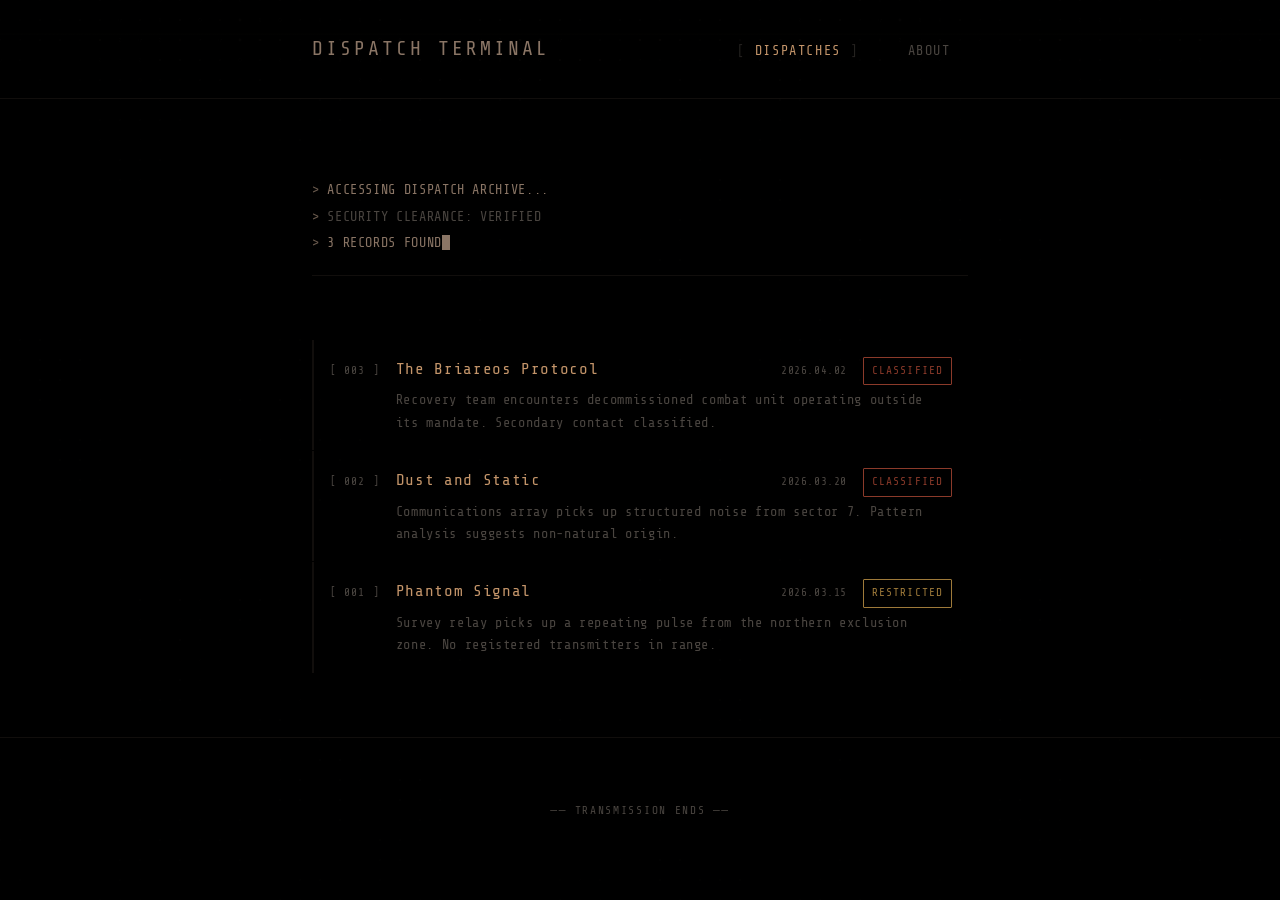
<file: index.html>
<!DOCTYPE html>
<html lang="en">
<head>
  <meta charset="UTF-8">
  <meta name="viewport" content="width=device-width, initial-scale=1.0">
  <title>DISPATCH TERMINAL</title>
  <meta name="description" content="Field dispatches from the outer reaches. Classified transmissions, survey reports, and signal intercepts.">

  <!-- Styles -->
  <link rel="stylesheet" href="/assets/css/reset.css">
  <link rel="stylesheet" href="/assets/css/tokens.css">
  <link rel="stylesheet" href="/assets/css/typography.css">
  <link rel="stylesheet" href="/assets/css/layout.css">
  <link rel="stylesheet" href="/assets/css/halftone.css">
  <link rel="stylesheet" href="/assets/css/components.css">
  <link rel="stylesheet" href="/assets/css/animations.css">

  <!-- Favicon -->
  <link rel="icon" href="data:image/svg+xml,<svg xmlns='http://www.w3.org/2000/svg' viewBox='0 0 100 100'><circle cx='50' cy='50' r='40' fill='%236b5b4e'/></svg>">

  <!-- JS -->
  <script type="module" src="/assets/js/main.js"></script>
</head>
<body>

  <!-- Background layers -->
  <div class="halftone-bg" id="halftone-bg"></div>
  <div class="scanlines"></div>
  <div class="vignette"></div>

  <!-- Header -->
  <header class="site-header">
    <div class="container">
      <div class="site-logo"><a href="/">DISPATCH TERMINAL</a></div>
      <nav class="site-nav">
        <a href="/" class="active">Dispatches</a>
        <a href="/about.html">About</a>
      </nav>
    </div>
  </header>

  <!-- Main -->
  <main class="site-main">
    <div class="container">

      <!-- Terminal intro block -->
      <div class="terminal-block fade-in fade-in-1">
        <p class="line line--highlight">ACCESSING DISPATCH ARCHIVE...</p>
        <p class="line">SECURITY CLEARANCE: VERIFIED</p>
        <p class="line">3 RECORDS FOUND<span class="cursor"></span></p>
      </div>

      <!-- Dispatch listing -->
      <ul class="dispatch-list" data-dispatch-list>

        <li class="dispatch-card" onclick="window.location='/dispatches/003-briareos-protocol/'">
          <span class="dispatch-card__id">[ 003 ]</span>
          <span class="dispatch-card__title">The Briareos Protocol</span>
          <span class="dispatch-card__date">2026.04.02</span>
          <span class="dispatch-card__badge badge--classified">CLASSIFIED</span>
          <span class="dispatch-card__summary">Recovery team encounters decommissioned combat unit operating outside its mandate. Secondary contact classified.</span>
        </li>

        <li class="dispatch-card" onclick="window.location='/dispatches/002-dust-and-static/'">
          <span class="dispatch-card__id">[ 002 ]</span>
          <span class="dispatch-card__title">Dust and Static</span>
          <span class="dispatch-card__date">2026.03.20</span>
          <span class="dispatch-card__badge badge--classified">CLASSIFIED</span>
          <span class="dispatch-card__summary">Communications array picks up structured noise from sector 7. Pattern analysis suggests non-natural origin.</span>
        </li>

        <li class="dispatch-card" onclick="window.location='/dispatches/001-phantom-signal/'">
          <span class="dispatch-card__id">[ 001 ]</span>
          <span class="dispatch-card__title">Phantom Signal</span>
          <span class="dispatch-card__date">2026.03.15</span>
          <span class="dispatch-card__badge badge--restricted">RESTRICTED</span>
          <span class="dispatch-card__summary">Survey relay picks up a repeating pulse from the northern exclusion zone. No registered transmitters in range.</span>
        </li>

      </ul>

    </div>
  </main>

  <!-- Footer -->
  <footer class="site-footer">
    <div class="container">
      <p>── Transmission Ends ──</p>
    </div>
  </footer>

</body>
</html>
</file>
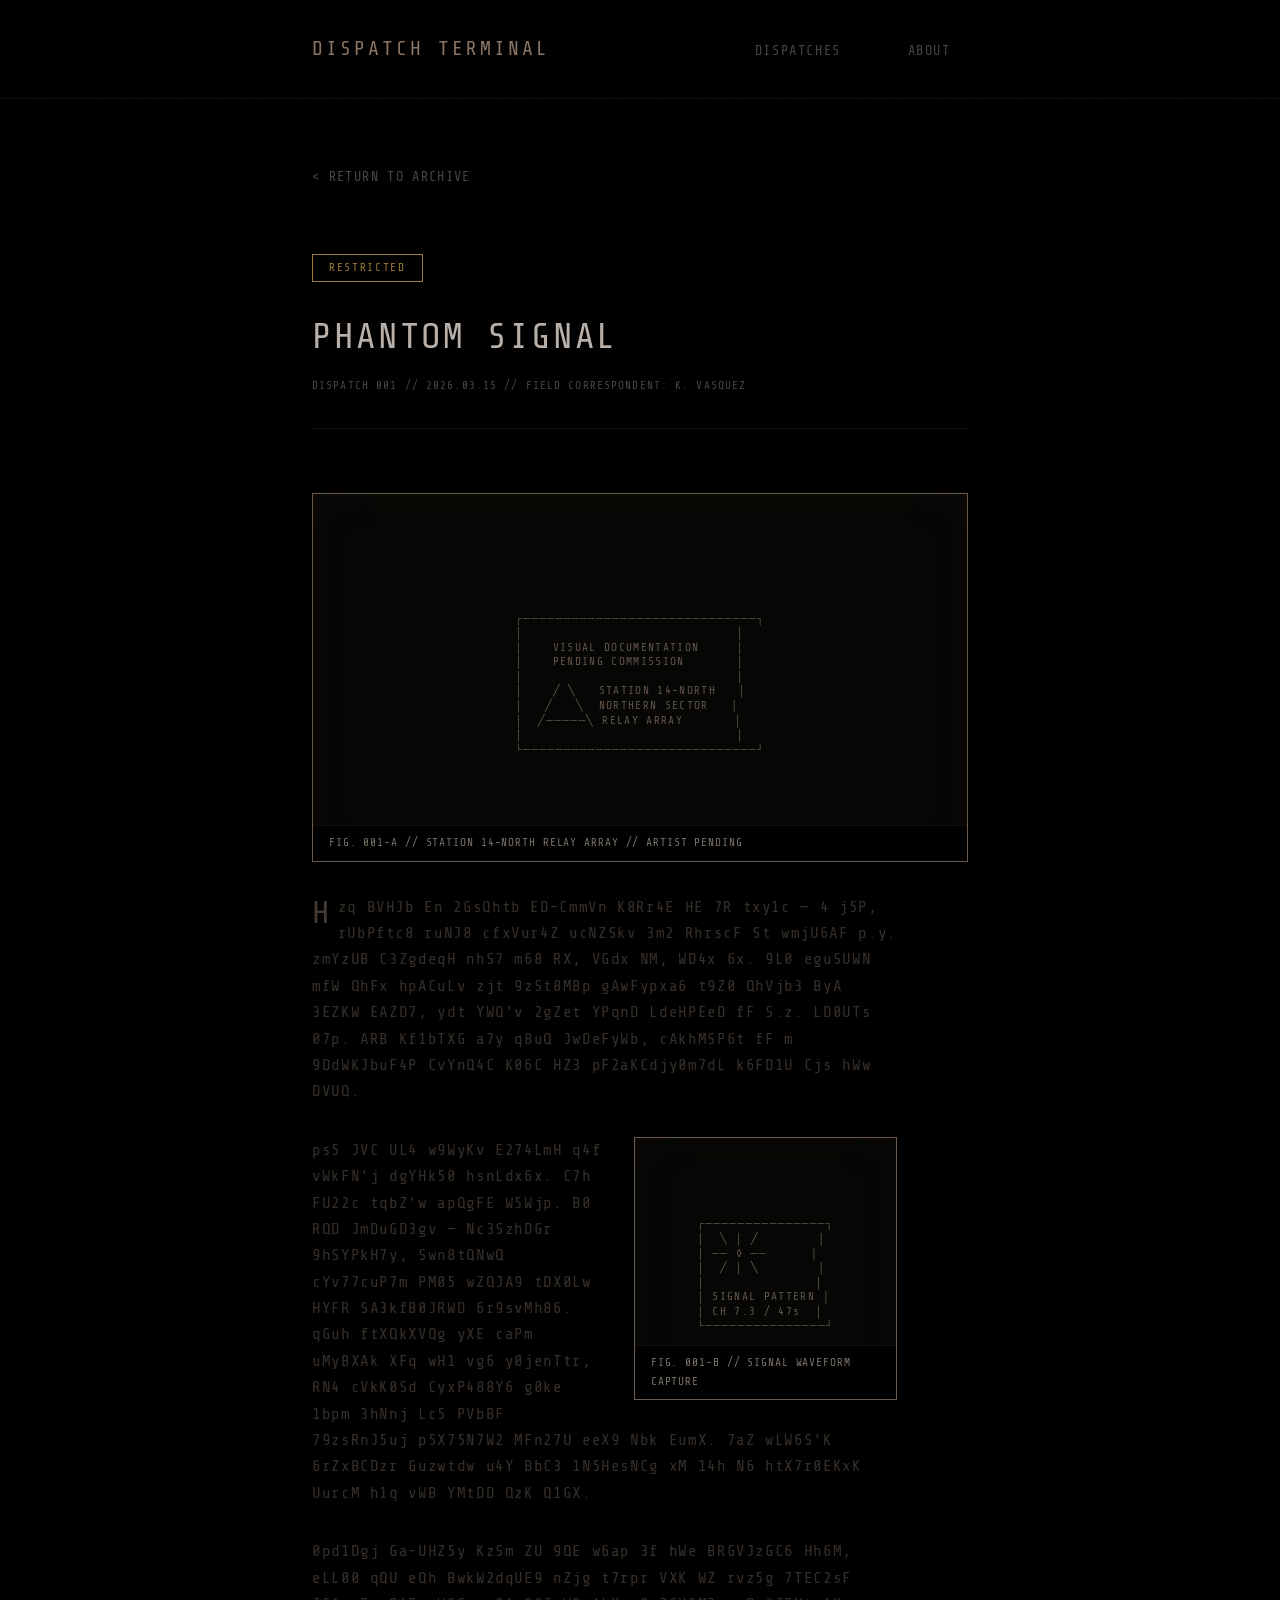
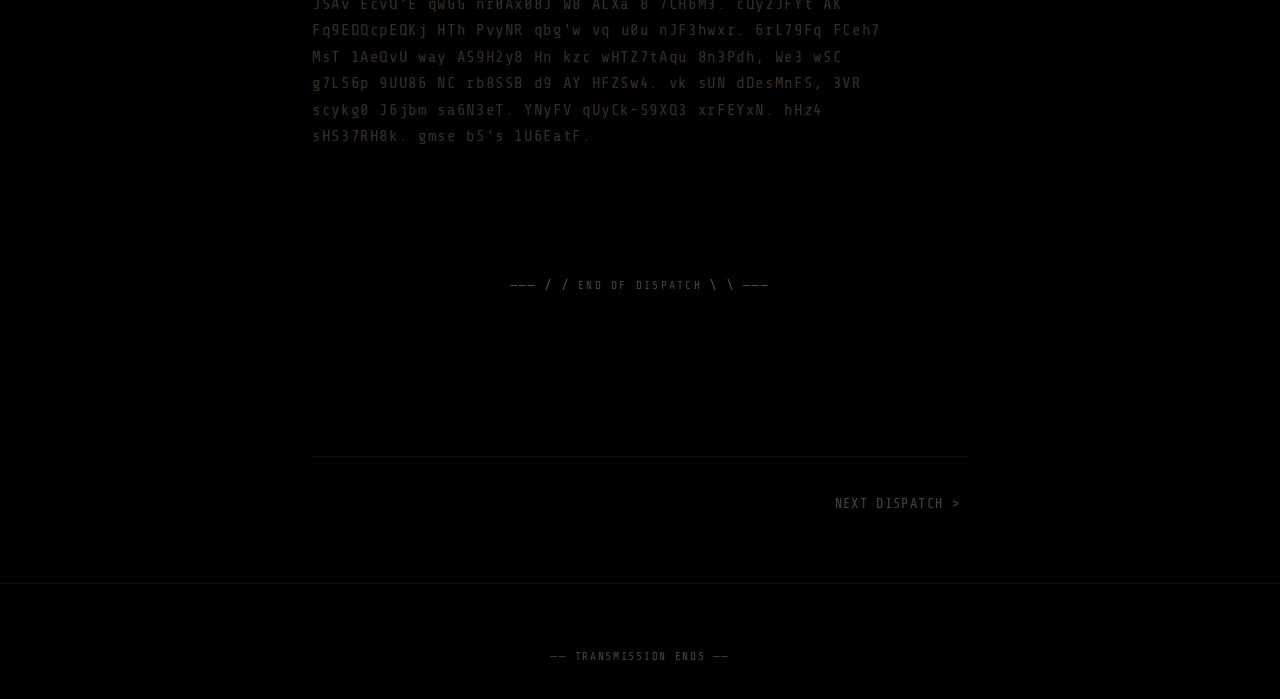
<file: dispatches/001-phantom-signal/index.html>
<!DOCTYPE html>
<html lang="en">
<head>
  <meta charset="UTF-8">
  <meta name="viewport" content="width=device-width, initial-scale=1.0">
  <title>Phantom Signal — DISPATCH TERMINAL</title>
  <meta name="description" content="Survey relay picks up a repeating pulse from the northern exclusion zone. No registered transmitters in range.">

  <link rel="stylesheet" href="/assets/css/reset.css">
  <link rel="stylesheet" href="/assets/css/tokens.css">
  <link rel="stylesheet" href="/assets/css/typography.css">
  <link rel="stylesheet" href="/assets/css/layout.css">
  <link rel="stylesheet" href="/assets/css/halftone.css">
  <link rel="stylesheet" href="/assets/css/components.css">
  <link rel="stylesheet" href="/assets/css/animations.css">
  <link rel="stylesheet" href="/assets/css/dispatch.css">

  <link rel="icon" href="data:image/svg+xml,<svg xmlns='http://www.w3.org/2000/svg' viewBox='0 0 100 100'><circle cx='50' cy='50' r='40' fill='%236b5b4e'/></svg>">

  <script type="module" src="/assets/js/main.js"></script>
</head>
<body>

  <div class="halftone-bg" id="halftone-bg"></div>
  <div class="scanlines"></div>
  <div class="vignette"></div>

  <header class="site-header">
    <div class="container">
      <div class="site-logo"><a href="/">DISPATCH TERMINAL</a></div>
      <nav class="site-nav">
        <a href="/">Dispatches</a>
        <a href="/about.html">About</a>
      </nav>
    </div>
  </header>

  <main class="site-main">
    <div class="container">

      <a href="/" class="back-link fade-in fade-in-1">Return to Archive</a>

      <div class="dispatch-detail fade-in fade-in-2">
        <article>
          <header class="dispatch-header">
            <span class="dispatch-stamp dispatch-stamp--restricted">RESTRICTED</span>
            <h1>Phantom Signal</h1>
            <div class="dispatch-meta">
              DISPATCH 001 // 2026.03.15 // FIELD CORRESPONDENT: K. VASQUEZ
            </div>
          </header>

          <!-- Hero image placeholder — full width -->
          <figure class="image-placeholder image-placeholder--inline image-placeholder--wide">
            <div class="image-placeholder__frame">
┌─────────────────────────────┐
│                             │
│    VISUAL DOCUMENTATION     │
│    PENDING COMMISSION       │
│                             │
│    ╱ ╲   STATION 14-NORTH   │
│   ╱   ╲  NORTHERN SECTOR   │
│  ╱─────╲ RELAY ARRAY       │
│                             │
└─────────────────────────────┘</div>
            <div class="image-placeholder__label">fig. 001-a // station 14-north relay array // artist pending</div>
          </figure>

          <div class="dispatch-body">
            <p>The relay at station 14-North picked it up first — a low, rhythmic pulse bleeding through the static on channel 7.3. Survey protocol says log it, flag it, move on. But Vasquez had been running the northern exclusion zone routes for three years, and she'd never heard anything on 7.3. Nobody had. The channel was dead spectrum, allocated to a transmitter network that was decommissioned before she was born.</p>

            <!-- Floated image placeholder — inset right -->
            <figure class="image-placeholder image-placeholder--float-right image-placeholder--square">
              <div class="image-placeholder__frame">
┌───────────────┐
│  ╲ │ ╱        │
│ ── ◊ ──      │
│  ╱ │ ╲        │
│               │
│ SIGNAL PATTERN │
│ CH 7.3 / 47s  │
└───────────────┘</div>
              <div class="image-placeholder__label">fig. 001-b // signal waveform capture</div>
            </figure>

            <p>She ran the signal through the array's pattern analyzer. The pulse wasn't random noise. It had structure — repeating intervals, frequency modulation that looked almost like compression artifacts. Like something had been encoded and was now decaying, the message degrading with each cycle but still stubbornly repeating itself into the void. The array's automated systems had been filtering it out as background noise for who knows how long.</p>

            <p>Station 14-North sits at the edge of the exclusion zone, where the old industrial grid gives way to empty terrain that hasn't been surveyed in over a decade. Whatever is transmitting out there isn't on any registry. Vasquez filed the report and flagged it for technical review, but the review queue is backed up by months. In the meantime, the signal keeps pulsing. Every forty-seven seconds. Like clockwork. Like it's waiting.</p>
          </div>

          <div class="transmission-end">End of Dispatch</div>
        </article>

        <nav class="dispatch-nav">
          <span></span>
          <a href="/dispatches/002-dust-and-static/">Next Dispatch ></a>
        </nav>
      </div>

    </div>
  </main>

  <footer class="site-footer">
    <div class="container">
      <p>── Transmission Ends ──</p>
    </div>
  </footer>

</body>
</html>
</file>
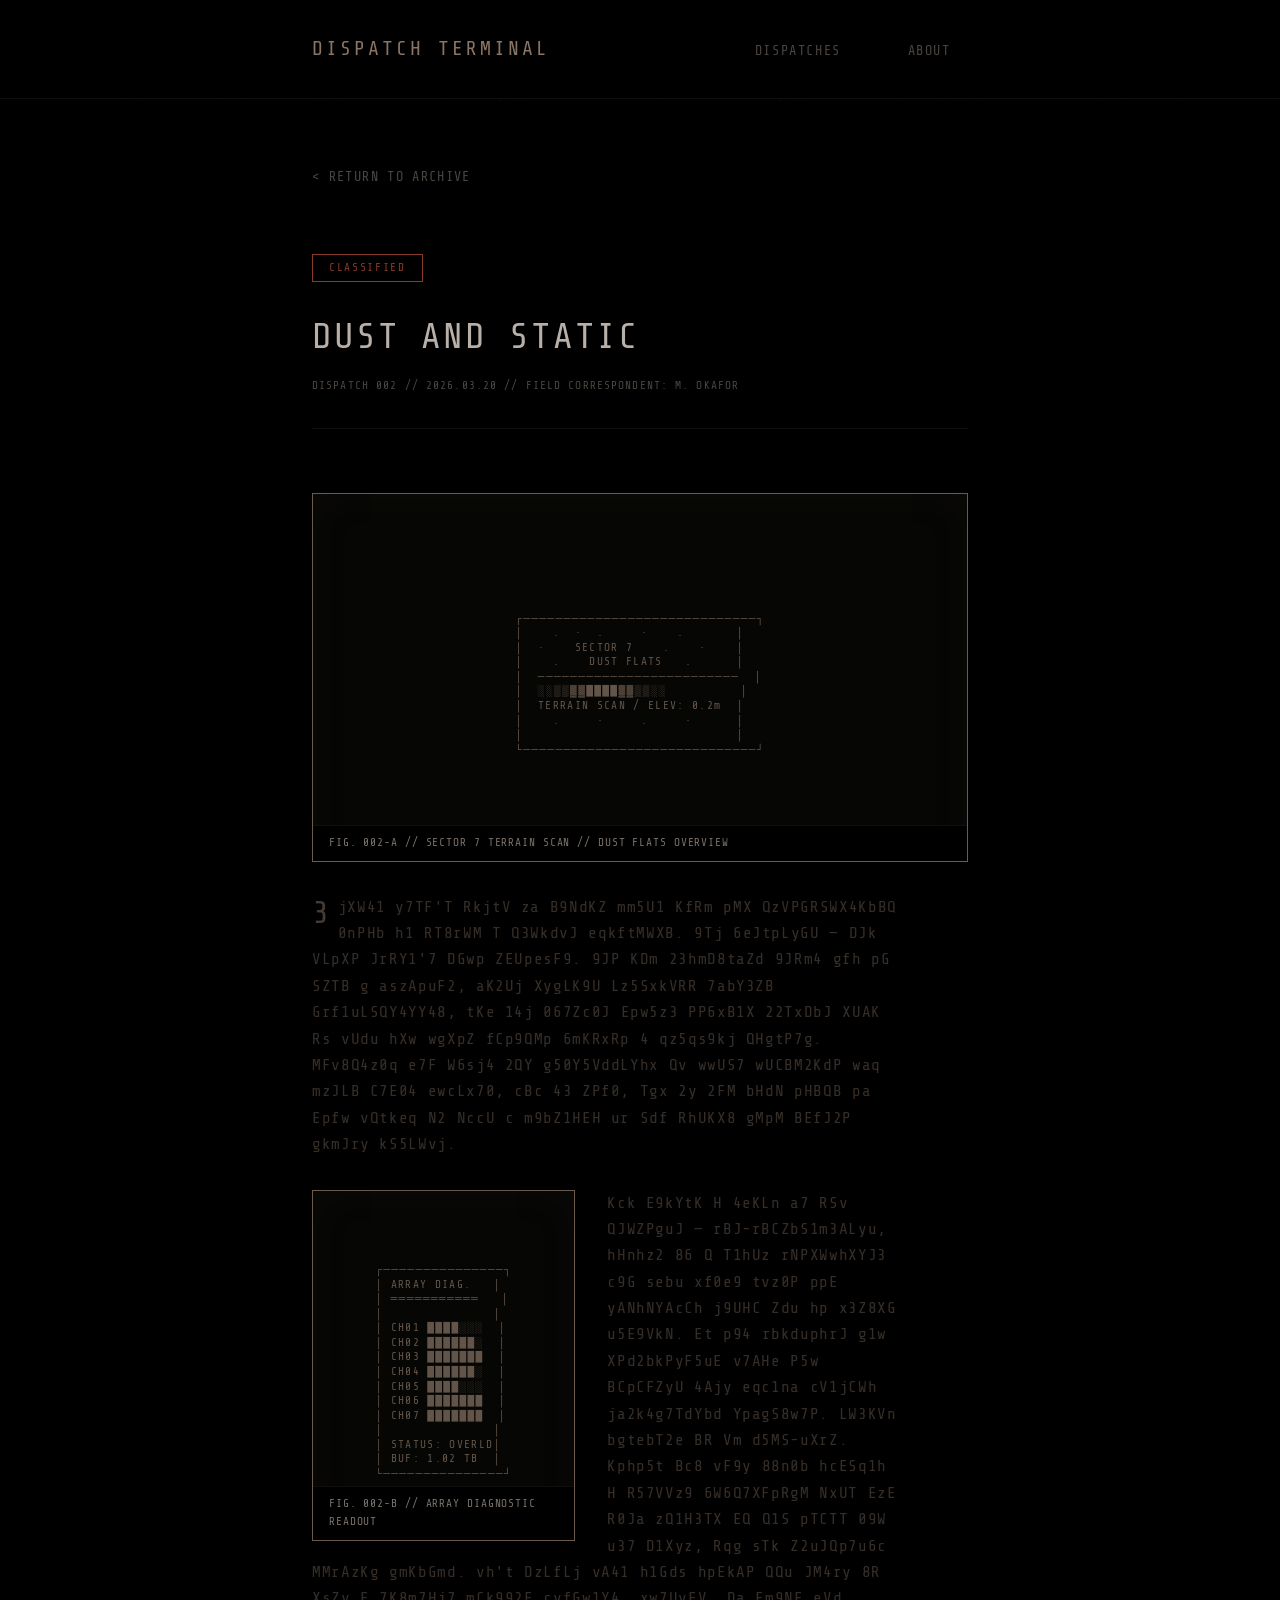
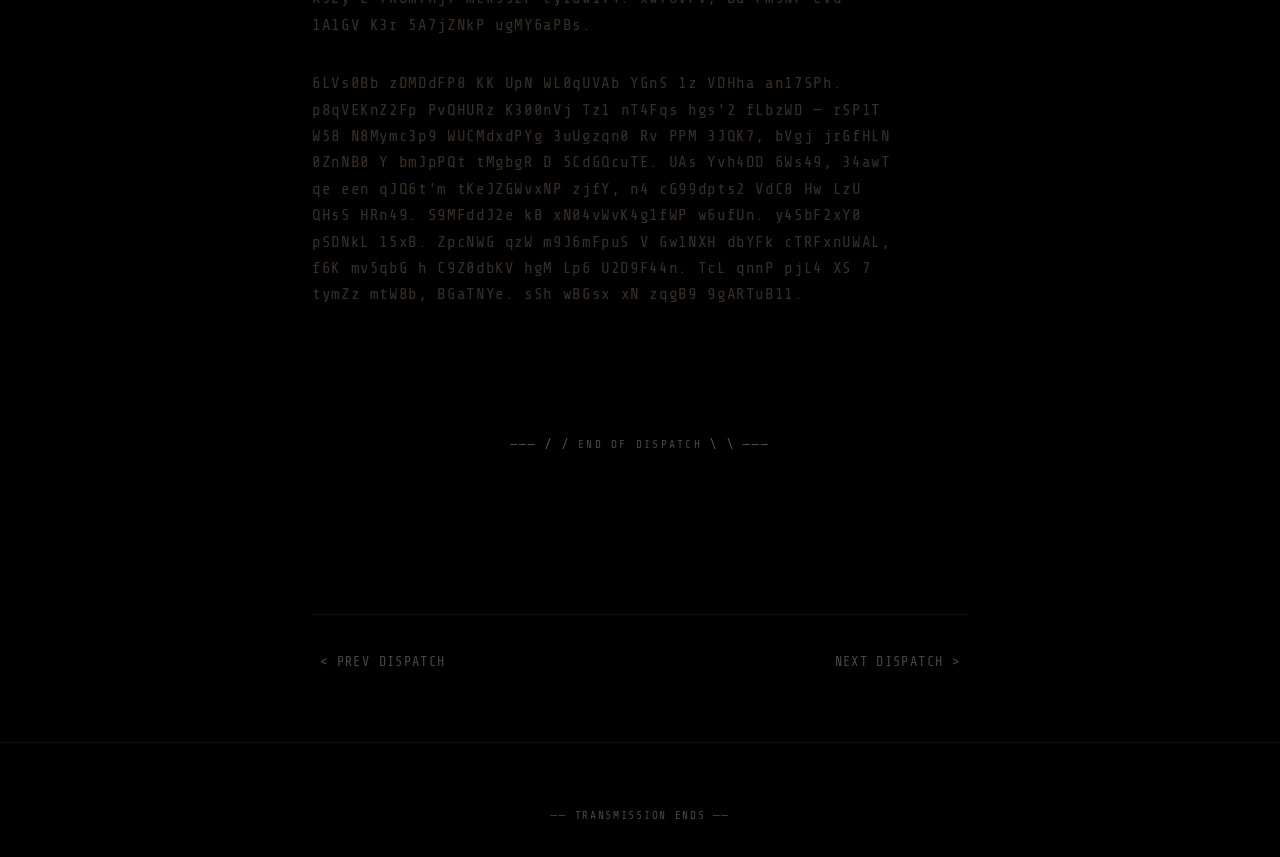
<file: dispatches/002-dust-and-static/index.html>
<!DOCTYPE html>
<html lang="en">
<head>
  <meta charset="UTF-8">
  <meta name="viewport" content="width=device-width, initial-scale=1.0">
  <title>Dust and Static — DISPATCH TERMINAL</title>
  <meta name="description" content="Communications array picks up structured noise from sector 7. Pattern analysis suggests non-natural origin.">

  <link rel="stylesheet" href="/assets/css/reset.css">
  <link rel="stylesheet" href="/assets/css/tokens.css">
  <link rel="stylesheet" href="/assets/css/typography.css">
  <link rel="stylesheet" href="/assets/css/layout.css">
  <link rel="stylesheet" href="/assets/css/halftone.css">
  <link rel="stylesheet" href="/assets/css/components.css">
  <link rel="stylesheet" href="/assets/css/animations.css">
  <link rel="stylesheet" href="/assets/css/dispatch.css">

  <link rel="icon" href="data:image/svg+xml,<svg xmlns='http://www.w3.org/2000/svg' viewBox='0 0 100 100'><circle cx='50' cy='50' r='40' fill='%236b5b4e'/></svg>">

  <script type="module" src="/assets/js/main.js"></script>
</head>
<body>

  <div class="halftone-bg" id="halftone-bg"></div>
  <div class="scanlines"></div>
  <div class="vignette"></div>

  <header class="site-header">
    <div class="container">
      <div class="site-logo"><a href="/">DISPATCH TERMINAL</a></div>
      <nav class="site-nav">
        <a href="/">Dispatches</a>
        <a href="/about.html">About</a>
      </nav>
    </div>
  </header>

  <main class="site-main">
    <div class="container">

      <a href="/" class="back-link fade-in fade-in-1">Return to Archive</a>

      <div class="dispatch-detail fade-in fade-in-2">
        <article>
          <header class="dispatch-header">
            <span class="dispatch-stamp dispatch-stamp--classified">CLASSIFIED</span>
            <h1>Dust and Static</h1>
            <div class="dispatch-meta">
              DISPATCH 002 // 2026.03.20 // FIELD CORRESPONDENT: M. OKAFOR
            </div>
          </header>

          <!-- Hero image placeholder — full width -->
          <figure class="image-placeholder image-placeholder--inline image-placeholder--wide">
            <div class="image-placeholder__frame">
┌─────────────────────────────┐
│    .  ·  .     ·    .       │
│  ·    SECTOR 7    .    ·    │
│    .    DUST FLATS   .      │
│  ─────────────────────────  │
│  ░░▒▒▓▓████▓▓▒▒░░          │
│  TERRAIN SCAN / ELEV: 0.2m  │
│    .     ·     .     ·      │
│                             │
└─────────────────────────────┘</div>
            <div class="image-placeholder__label">fig. 002-a // sector 7 terrain scan // dust flats overview</div>
          </figure>

          <div class="dispatch-body">
            <p>Okafor hadn't slept in thirty hours when the communications array in sector 7 started screaming. Not literally — the array doesn't have speakers. But the diagnostic panel lit up like a festival, every channel indicator spiking simultaneously, and the pattern buffer started dumping data so fast the local storage flagged a capacity warning. Something out there was broadcasting on every frequency the array could receive, all at once, and it had been doing it long enough to fill a terabyte of raw signal data before anyone noticed.</p>

            <!-- Floated image placeholder — inset left -->
            <figure class="image-placeholder image-placeholder--float-left image-placeholder--tall">
              <div class="image-placeholder__frame">
┌───────────────┐
│ ARRAY DIAG.   │
│ ═══════════   │
│               │
│ CH01 ████░░░  │
│ CH02 ██████░  │
│ CH03 ███████  │
│ CH04 ██████░  │
│ CH05 ████░░░  │
│ CH06 ███████  │
│ CH07 ███████  │
│               │
│ STATUS: OVERLD│
│ BUF: 1.02 TB  │
└───────────────┘</div>
              <div class="image-placeholder__label">fig. 002-b // array diagnostic readout</div>
            </figure>

            <p>The sector 7 array is old hardware — pre-consolidation, bolted to a ridge overlooking the dust flats where the atmosphere thins out to almost nothing. It was scheduled for decommission twice and survived both rounds through bureaucratic oversight. Nobody monitors it in real-time. Okafor was only there because a routine maintenance flag had been sitting in his queue for two weeks, and his supervisor finally noticed. He'd driven four hours across the flats to swap a corroded antenna coupling. Instead, he found the array had captured something.</p>

            <p>Pattern analysis on the captured data is still running. Preliminary results suggest the signal isn't random — there are repeating structures embedded in the noise, like someone buried a message inside a sandstorm. The origin point, based on the array's directional data, is somewhere deep in the dust flats. Somewhere no infrastructure exists. Somewhere nobody goes. Okafor has requested a survey drone deployment, but sector 7 requests are low priority. The data sits on a local drive, waiting. The array is still recording.</p>
          </div>

          <div class="transmission-end">End of Dispatch</div>
        </article>

        <nav class="dispatch-nav">
          <a href="/dispatches/001-phantom-signal/">< Prev Dispatch</a>
          <a href="/dispatches/003-briareos-protocol/">Next Dispatch ></a>
        </nav>
      </div>

    </div>
  </main>

  <footer class="site-footer">
    <div class="container">
      <p>── Transmission Ends ──</p>
    </div>
  </footer>

</body>
</html>
</file>
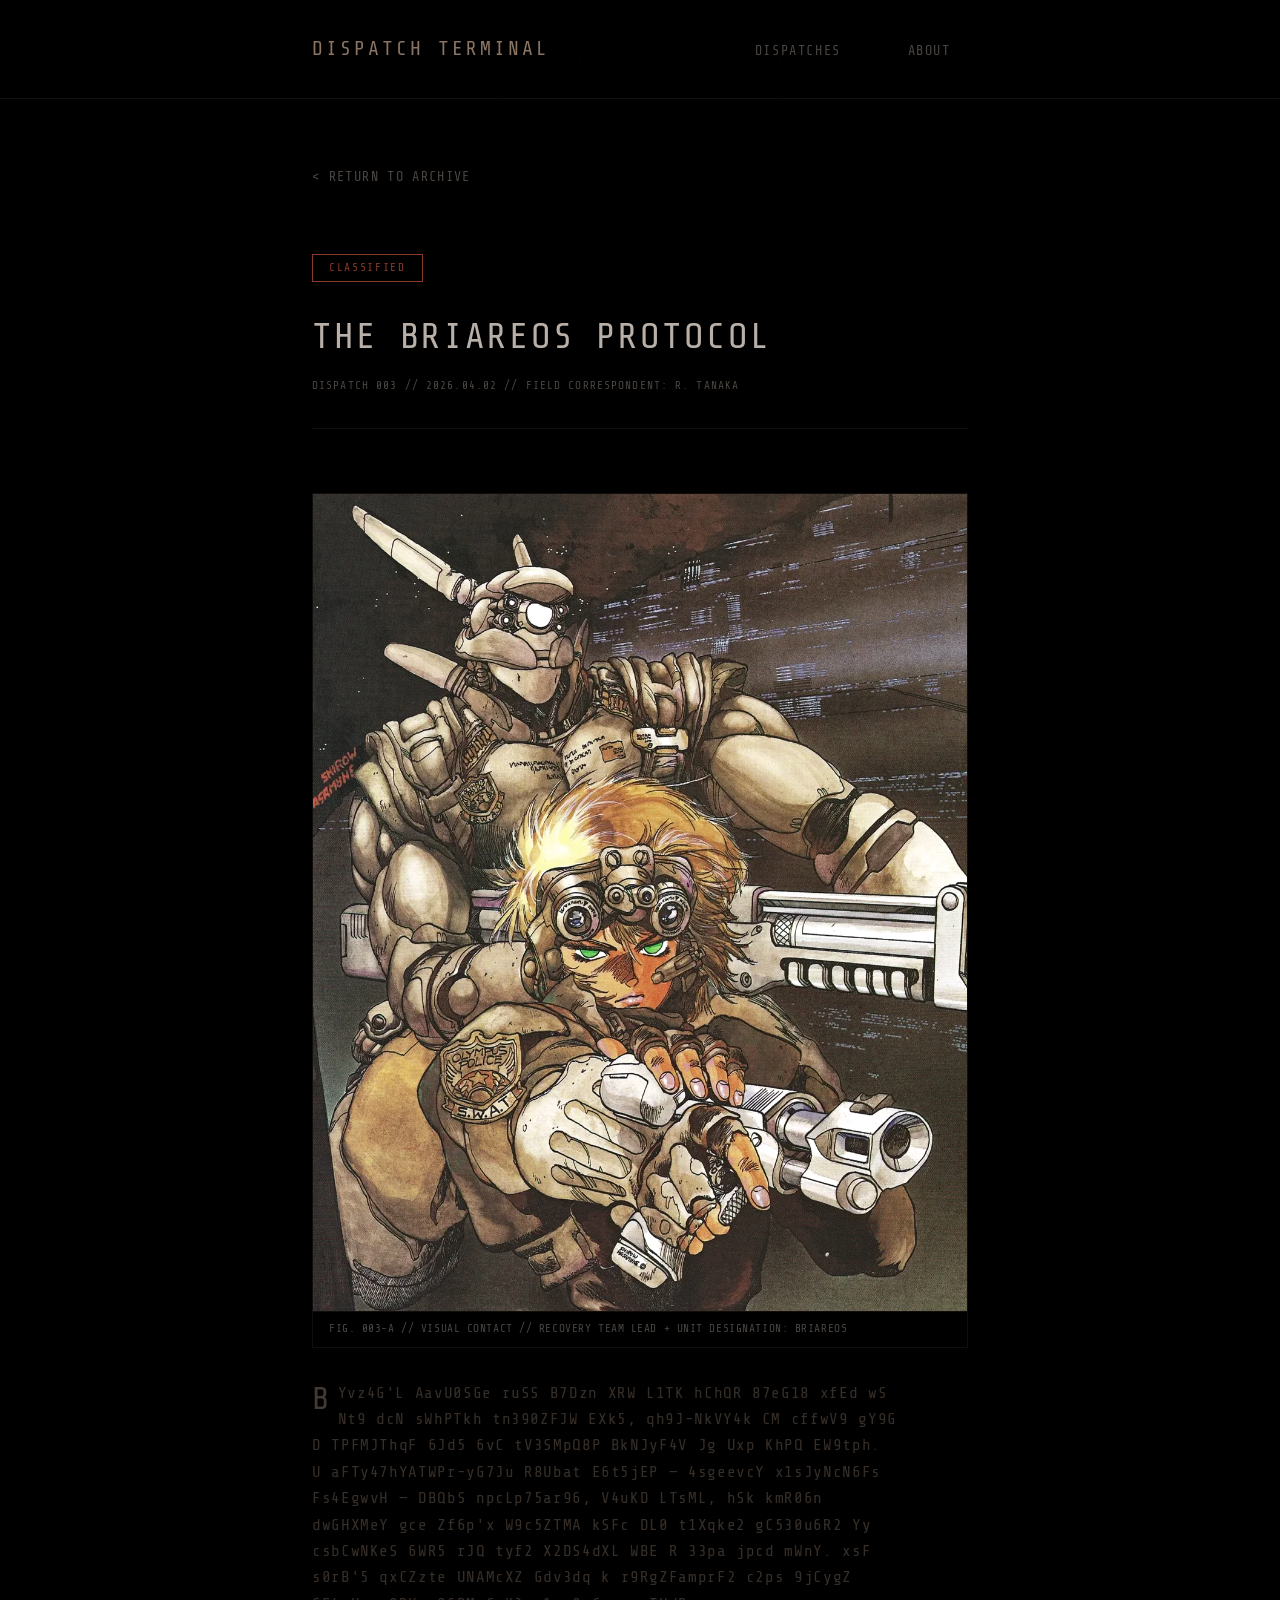
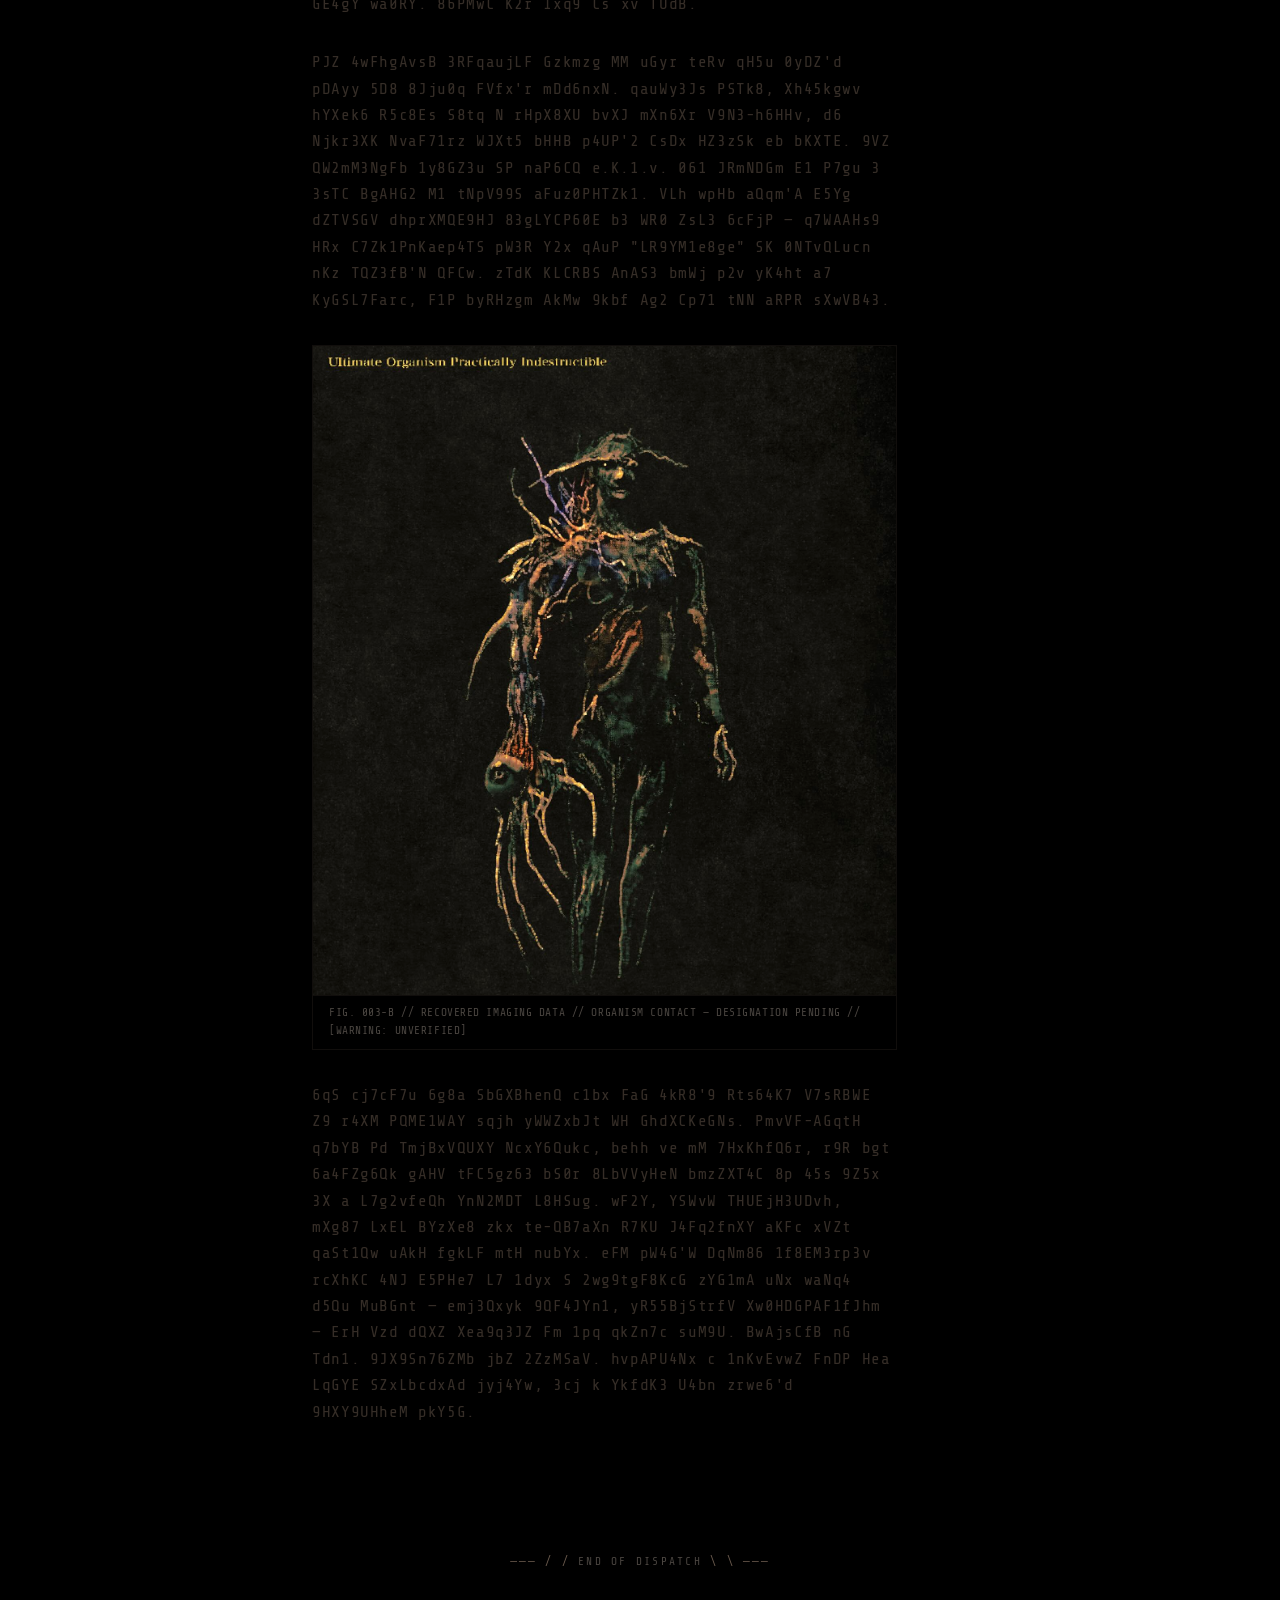
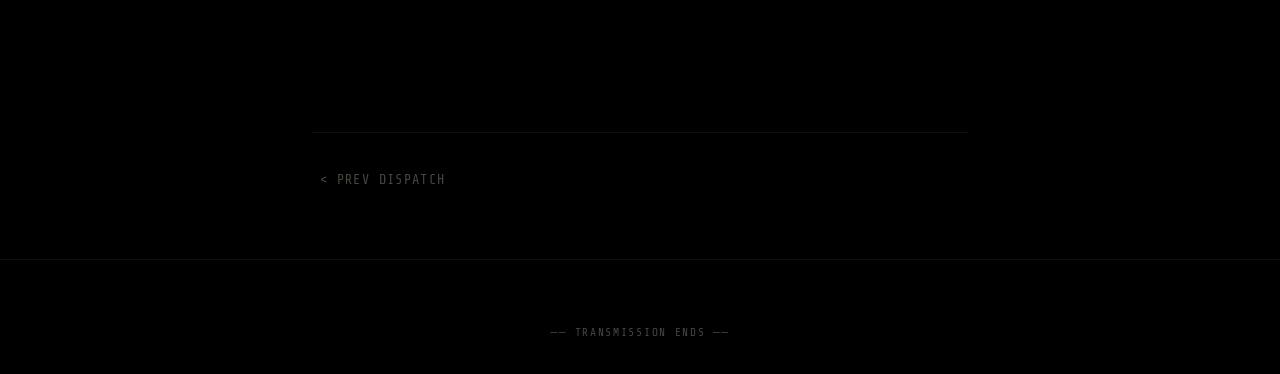
<file: dispatches/003-briareos-protocol/index.html>
<!DOCTYPE html>
<html lang="en">
<head>
  <meta charset="UTF-8">
  <meta name="viewport" content="width=device-width, initial-scale=1.0">
  <title>The Briareos Protocol — DISPATCH TERMINAL</title>
  <meta name="description" content="Recovery team encounters decommissioned combat unit operating outside its mandate. Secondary contact classified beyond correspondent clearance.">

  <link rel="stylesheet" href="/assets/css/reset.css">
  <link rel="stylesheet" href="/assets/css/tokens.css">
  <link rel="stylesheet" href="/assets/css/typography.css">
  <link rel="stylesheet" href="/assets/css/layout.css">
  <link rel="stylesheet" href="/assets/css/halftone.css">
  <link rel="stylesheet" href="/assets/css/components.css">
  <link rel="stylesheet" href="/assets/css/animations.css">
  <link rel="stylesheet" href="/assets/css/dispatch.css">

  <link rel="icon" href="data:image/svg+xml,<svg xmlns='http://www.w3.org/2000/svg' viewBox='0 0 100 100'><circle cx='50' cy='50' r='40' fill='%236b5b4e'/></svg>">

  <script type="module" src="/assets/js/main.js"></script>
</head>
<body>

  <div class="halftone-bg" id="halftone-bg"></div>
  <div class="scanlines"></div>
  <div class="vignette"></div>

  <header class="site-header">
    <div class="container">
      <div class="site-logo"><a href="/">DISPATCH TERMINAL</a></div>
      <nav class="site-nav">
        <a href="/">Dispatches</a>
        <a href="/about.html">About</a>
      </nav>
    </div>
  </header>

  <main class="site-main">
    <div class="container">

      <a href="/" class="back-link fade-in fade-in-1">Return to Archive</a>

      <div class="dispatch-detail fade-in fade-in-2">
        <article>
          <header class="dispatch-header">
            <span class="dispatch-stamp dispatch-stamp--classified">CLASSIFIED</span>
            <h1>The Briareos Protocol</h1>
            <div class="dispatch-meta">
              DISPATCH 003 // 2026.04.02 // FIELD CORRESPONDENT: R. TANAKA
            </div>
          </header>

          <!-- Hero image — the tactical unit -->
          <figure class="dispatch-image">
            <img src="/assets/images/dispatch-003/484303707_18062581235299433_3161639976041386019_n.webp" alt="Armored tactical unit and operative with multi-optic headgear, heavy weapons drawn, positioned in a dark industrial corridor" loading="lazy">
            <figcaption>fig. 003-a // visual contact // recovery team lead + unit designation: briareos</figcaption>
          </figure>

          <div class="dispatch-body">
            <p>Tanaka's recovery team found the unit three clicks east of the old Olympus perimeter wall, half-buried in rubble from a structure that had collapsed sometime in the last decade. A Hecatonchires-class combat chassis — military designation BRIAREOS — still operational, still armed, its optics tracking the team's approach with the patient precision of something that had been watching for a very long time. The unit's service records showed a decommission date eleven years prior. Nobody had told it to stop.</p>

            <p>The operative crouching beside it wore gear that didn't match any active unit's loadout. Salvaged armor, modified optics bolted onto a headset that looked hand-built, an Olympus tactical badge that hadn't been issued in years. She identified herself as former S.W.A.T. but refused to give a unit number or current affiliation. She said they'd been running independent operations in the dead zones — clearing out infrastructure that had been "repurposed" by something she wouldn't name. When Tanaka asked what she meant by repurposed, she pointed east into the dark and said nothing.</p>

            <!-- Inline image — the organism -->
            <figure class="dispatch-image">
              <img src="/assets/images/dispatch-003/474468652_18485910850041670_6376718589694291932_n.jpg" alt="Dark humanoid figure composed of organic tendrils and bioluminescent tissue, standing motionless against pure black, labeled Ultimate Organism Practically Indestructible" loading="lazy">
              <figcaption>fig. 003-b // recovered imaging data // organism contact — designation pending // [warning: unverified]</figcaption>
            </figure>

            <p>The imaging data recovered from the unit's onboard storage is what elevated this dispatch to classified. Forty-seven hours of continuous recording, most of it corrupted, but the fragments that survived show something standing in the dark of a collapsed service tunnel. Tall, wrong proportions, limbs that branch and re-branch into filaments that glow faintly with their own light. The unit's threat assessment system had tagged it with a designation Tanaka had never seen before — ULTIMATE ORGANISM, PRACTICALLY INDESTRUCTIBLE — and had been tracking it for eleven years. Watching it grow. Documenting its changes. Following a protocol that was never officially issued, for a threat that doesn't officially exist.</p>
          </div>

          <div class="transmission-end">End of Dispatch</div>
        </article>

        <nav class="dispatch-nav">
          <a href="/dispatches/002-dust-and-static/">< Prev Dispatch</a>
          <span></span>
        </nav>
      </div>

    </div>
  </main>

  <footer class="site-footer">
    <div class="container">
      <p>── Transmission Ends ──</p>
    </div>
  </footer>

</body>
</html>
</file>
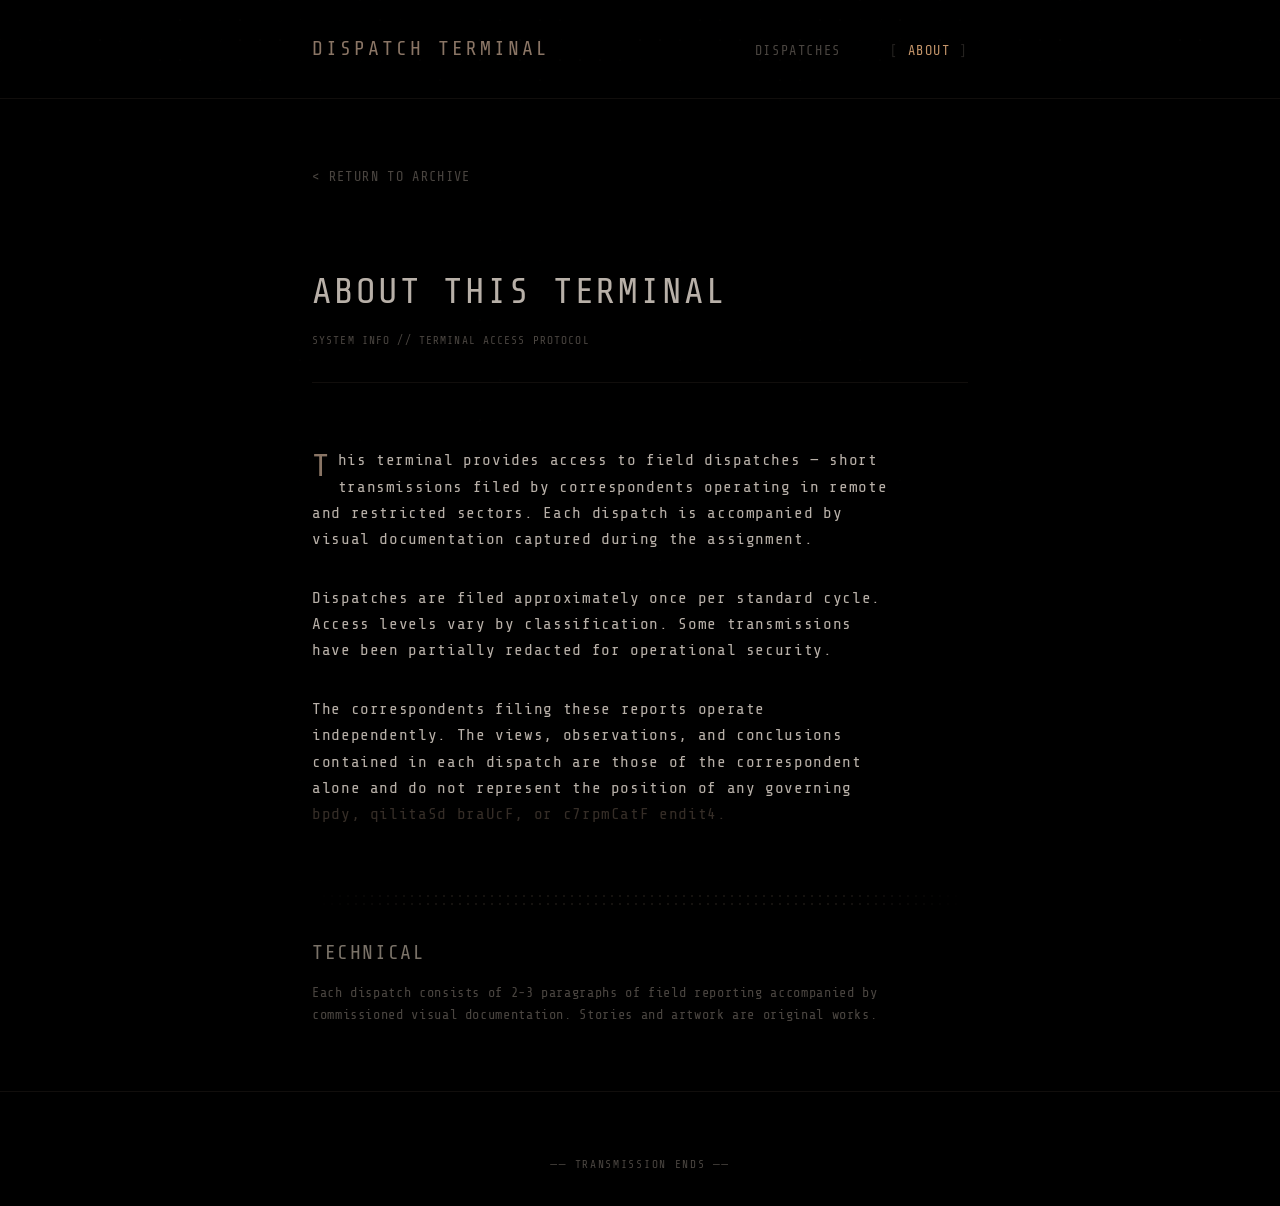
<file: about.html>
<!DOCTYPE html>
<html lang="en">
<head>
  <meta charset="UTF-8">
  <meta name="viewport" content="width=device-width, initial-scale=1.0">
  <title>ABOUT — DISPATCH TERMINAL</title>

  <link rel="stylesheet" href="/assets/css/reset.css">
  <link rel="stylesheet" href="/assets/css/tokens.css">
  <link rel="stylesheet" href="/assets/css/typography.css">
  <link rel="stylesheet" href="/assets/css/layout.css">
  <link rel="stylesheet" href="/assets/css/halftone.css">
  <link rel="stylesheet" href="/assets/css/components.css">
  <link rel="stylesheet" href="/assets/css/animations.css">
  <link rel="stylesheet" href="/assets/css/dispatch.css">

  <link rel="icon" href="data:image/svg+xml,<svg xmlns='http://www.w3.org/2000/svg' viewBox='0 0 100 100'><circle cx='50' cy='50' r='40' fill='%236b5b4e'/></svg>">

  <script type="module" src="/assets/js/main.js"></script>
</head>
<body>

  <div class="halftone-bg" id="halftone-bg"></div>
  <div class="scanlines"></div>
  <div class="vignette"></div>

  <header class="site-header">
    <div class="container">
      <div class="site-logo"><a href="/">DISPATCH TERMINAL</a></div>
      <nav class="site-nav">
        <a href="/">Dispatches</a>
        <a href="/about.html" class="active">About</a>
      </nav>
    </div>
  </header>

  <main class="site-main">
    <div class="container">

      <a href="/" class="back-link fade-in fade-in-1">Return to Archive</a>

      <div class="dispatch-detail fade-in fade-in-2">
        <article>
          <header class="dispatch-header">
            <h1>About This Terminal</h1>
            <div class="dispatch-meta">
              SYSTEM INFO // TERMINAL ACCESS PROTOCOL
            </div>
          </header>

          <div class="dispatch-body">
            <p>This terminal provides access to field dispatches — short transmissions filed by correspondents operating in remote and restricted sectors. Each dispatch is accompanied by visual documentation captured during the assignment.</p>

            <p>Dispatches are filed approximately once per standard cycle. Access levels vary by classification. Some transmissions have been partially redacted for operational security.</p>

            <p>The correspondents filing these reports operate independently. The views, observations, and conclusions contained in each dispatch are those of the correspondent alone and do not represent the position of any governing body, military branch, or corporate entity.</p>
          </div>

          <div class="halftone-divider"></div>

          <div style="margin-top: var(--space-lg);">
            <h3 style="margin-bottom: var(--space-md);">Technical</h3>
            <p class="text-sm text-muted">Each dispatch consists of 2-3 paragraphs of field reporting accompanied by commissioned visual documentation. Stories and artwork are original works.</p>
          </div>
        </article>
      </div>

    </div>
  </main>

  <footer class="site-footer">
    <div class="container">
      <p>── Transmission Ends ──</p>
    </div>
  </footer>

</body>
</html>
</file>
<file: assets/css/tokens.css>
/* === DESIGN TOKENS === */
/* Single source of truth for the entire visual identity */

:root {
  /* --- Colors --- */
  --bg-primary: #000000;          /* Pure black */
  --bg-secondary: #0a0a0a;       /* Near-black for cards */
  --bg-surface: #111111;          /* Surface/panel backgrounds */
  --bg-surface-hover: #1a1a1a;    /* Surface hover state */

  --text-primary: #b8b0a8;        /* Warm grey — parchment-tone text */
  --text-secondary: #7a7268;      /* Secondary text */
  --text-muted: #4a4540;          /* Dimmed text, metadata */

  --accent-primary: #c4956a;      /* Muted copper — links, highlights */
  --accent-hover: #d4a87a;        /* Lighter copper on hover */
  --accent-glyph: #6b5b4e;       /* Muted warm brown — decorative elements */
  --accent-glyph-bright: #8a7565; /* Brighter glyph for emphasis */

  --halftone-dot: #6b5b4e;        /* Halftone dot base — muted warm umber */
  --halftone-dot-light: #6b5b4e28; /* Semi-transparent variant */
  --halftone-dot-alt: #5a4a3d40;  /* Alternate dot color */

  --badge-classified: #8b3a2a;    /* CLASSIFIED — dark rust */
  --badge-restricted: #9e7a3a;    /* RESTRICTED — dark gold */
  --badge-open: #5a7a5a;          /* OPEN — muted sage */

  /* --- Typography --- */
  --font-display: 'Share Tech Mono', 'Courier New', monospace;
  --font-mono: 'Share Tech Mono', 'Courier New', monospace;
  --font-size-xs: 0.7rem;
  --font-size-sm: 0.85rem;
  --font-size-base: 1rem;
  --font-size-lg: 1.25rem;
  --font-size-xl: 1.75rem;
  --font-size-xxl: 2.25rem;
  --line-height: 1.65;
  --line-height-tight: 1.3;

  /* --- Spacing --- */
  --space-xs: 0.25rem;
  --space-sm: 0.5rem;
  --space-md: 1rem;
  --space-lg: 2rem;
  --space-xl: 4rem;
  --space-xxl: 6rem;

  /* --- Layout --- */
  --container-max: 720px;
  --container-padding: var(--space-lg);

  /* --- Effects --- */
  --dot-size: 2px;
  --dot-gap: 12px;
  --transition-fast: 150ms;
  --transition-base: 250ms;
  --transition-slow: 400ms;
  --border-radius: 1px;
}

/* --- Responsive overrides --- */
@media (max-width: 600px) {
  :root {
    --container-padding: var(--space-md);
    --font-size-xl: 1.4rem;
    --font-size-xxl: 1.75rem;
  }
}
</file>
<file: assets/css/typography.css>
/* === TYPOGRAPHY === */

@import url('https://fonts.googleapis.com/css2?family=Share+Tech+Mono&display=swap');

body {
  font-family: var(--font-mono);
  font-size: var(--font-size-base);
  font-weight: 400;
  line-height: var(--line-height);
  color: var(--text-primary);
  letter-spacing: 0.04em;
}

h1, h2, h3 {
  font-family: var(--font-display);
  line-height: var(--line-height-tight);
  font-weight: 400;
  letter-spacing: 0.08em;
  text-transform: uppercase;
}

h1 {
  font-size: var(--font-size-xxl);
  color: var(--text-primary);
}

h2 {
  font-size: var(--font-size-xl);
  color: var(--text-primary);
}

h3 {
  font-size: var(--font-size-lg);
  color: var(--text-secondary);
}

p {
  margin-bottom: var(--space-md);
}

p:last-child {
  margin-bottom: 0;
}

small, .text-sm {
  font-size: var(--font-size-sm);
}

.text-xs {
  font-size: var(--font-size-xs);
  letter-spacing: 0.08em;
  text-transform: uppercase;
}

.text-muted {
  color: var(--text-muted);
}

strong, .text-bold {
  font-weight: 700;
}

em {
  font-style: italic;
}

/* Terminal-style prompt prefix */
.prompt::before {
  content: '> ';
  color: var(--accent-glyph);
}

/* Monospace code blocks */
code {
  font-family: var(--font-mono);
  font-size: var(--font-size-sm);
  background: var(--bg-surface);
  padding: var(--space-xs) var(--space-sm);
  border-radius: var(--border-radius);
}

/* Selection styling */
::selection {
  background: var(--accent-glyph);
  color: var(--bg-primary);
}

/* --- ASCII art decorative borders --- */
/* Terminal-inspired dividers using typographic characters */
.ascii-border {
  color: var(--text-muted);
  font-size: var(--font-size-xs);
  letter-spacing: 0.2em;
  overflow: hidden;
  white-space: nowrap;
  opacity: 0.5;
  user-select: none;
}

.ascii-border--top::before {
  content: '┌─────────────────────────────────────────────────────────┐';
}

.ascii-border--bottom::before {
  content: '└─────────────────────────────────────────────────────────┘';
}

.ascii-border--line::before {
  content: '├─ ─ ─ ─ ─ ─ ─ ─ ─ ─ ─ ─ ─ ─ ─ ─ ─ ─ ─ ─ ─ ─ ─ ─ ─┤';
}

.ascii-corner {
  color: var(--text-muted);
  opacity: 0.4;
  user-select: none;
}
</file>
<file: assets/css/layout.css>
/* === LAYOUT === */

html {
  scroll-behavior: smooth;
}

body {
  background-color: var(--bg-primary);
  position: relative;
  overflow-x: hidden;
}

/* Main content container */
.container {
  width: 100%;
  max-width: var(--container-max);
  margin: 0 auto;
  padding: 0 var(--container-padding);
}

/* Site header */
.site-header {
  position: relative;
  z-index: 100;
  padding: var(--space-lg) 0;
  border-bottom: 1px solid var(--halftone-dot-light);
}

.site-header .container {
  display: flex;
  justify-content: space-between;
  align-items: baseline;
  flex-wrap: wrap;
  gap: var(--space-md);
}

.site-logo {
  font-family: var(--font-display);
  font-size: var(--font-size-lg);
  font-weight: 400;
  color: var(--accent-glyph-bright);
  letter-spacing: 0.15em;
  text-transform: uppercase;
}

.site-logo a {
  color: inherit;
}

.site-nav {
  display: flex;
  gap: var(--space-lg);
  font-size: var(--font-size-sm);
  text-transform: uppercase;
  letter-spacing: 0.12em;
}

/* Nav links — interactive elements with click effects */
.site-nav a {
  color: var(--text-muted);
  transition: color var(--transition-fast);
  position: relative;
  padding: var(--space-xs) 0;
}

.site-nav a::before {
  content: '[ ';
  opacity: 0;
  transition: opacity var(--transition-fast);
}

.site-nav a::after {
  content: ' ]';
  opacity: 0;
  transition: opacity var(--transition-fast);
}

.site-nav a:hover {
  color: var(--accent-primary);
}

.site-nav a:hover::before,
.site-nav a:hover::after {
  opacity: 1;
  color: var(--text-muted);
}

.site-nav a.active {
  color: var(--accent-primary);
}

.site-nav a.active::before,
.site-nav a.active::after {
  opacity: 0.5;
  color: var(--text-muted);
}

/* Main content area */
.site-main {
  position: relative;
  z-index: 10;
  padding: var(--space-xl) 0;
  min-height: 60vh;
}

/* Site footer */
.site-footer {
  position: relative;
  z-index: 100;
  padding: var(--space-xl) 0 var(--space-lg);
  border-top: 1px solid var(--halftone-dot-light);
  text-align: center;
}

.site-footer p {
  font-size: var(--font-size-xs);
  color: var(--text-muted);
  letter-spacing: 0.15em;
  text-transform: uppercase;
}

/* Section spacing */
.section {
  margin-bottom: var(--space-xl);
}

/* Terminal header block */
.terminal-block {
  margin-bottom: var(--space-xl);
  padding: var(--space-md) 0;
  border-bottom: 1px solid var(--halftone-dot-light);
}

.terminal-block .line {
  color: var(--text-muted);
  font-size: var(--font-size-sm);
  margin-bottom: var(--space-xs);
}

.terminal-block .line::before {
  content: '> ';
  color: var(--accent-glyph);
}

.terminal-block .line--highlight {
  color: var(--accent-glyph-bright);
}

/* Responsive */
@media (max-width: 600px) {
  .site-header .container {
    flex-direction: column;
    gap: var(--space-sm);
  }

  .site-main {
    padding: var(--space-lg) 0;
  }
}
</file>
<file: assets/css/halftone.css>
/* === HALFTONE & SCAN LINE EFFECTS === */
/* CSS-only base layer — canvas enhancement in halftone.js replaces this visually */

/* Halftone dot background (CSS fallback) */
.halftone-bg {
  position: fixed;
  top: 0;
  left: 0;
  width: 100%;
  height: 100%;
  z-index: 0;
  pointer-events: none;
  background-image:
    radial-gradient(circle, var(--halftone-dot-light) 0.5px, transparent 0.5px);
  background-size: var(--dot-gap) var(--dot-gap);
  background-position: 0 0;
  opacity: 0.4;
}

/* Canvas replaces the CSS dots when JS loads */
.halftone-bg.has-canvas {
  background-image: none;
}

#halftone-canvas {
  position: fixed;
  top: 0;
  left: 0;
  width: 100%;
  height: 100%;
  z-index: 0;
  pointer-events: none;
}

/* Scan line overlay */
.scanlines {
  position: fixed;
  top: 0;
  left: 0;
  width: 100%;
  height: 100%;
  z-index: 1;
  pointer-events: none;
  background: repeating-linear-gradient(
    to bottom,
    transparent,
    transparent 2px,
    rgba(0, 0, 0, 0.04) 2px,
    rgba(0, 0, 0, 0.04) 4px
  );
}

/* Subtle vignette effect */
.vignette {
  position: fixed;
  top: 0;
  left: 0;
  width: 100%;
  height: 100%;
  z-index: 2;
  pointer-events: none;
  background: radial-gradient(
    ellipse at center,
    transparent 40%,
    rgba(0, 0, 0, 0.5) 100%
  );
}

/* Decorative halftone stripe — section divider */
.halftone-divider {
  width: 100%;
  height: 16px;
  margin: var(--space-lg) 0;
  background-image:
    radial-gradient(circle, var(--halftone-dot) 1px, transparent 1px);
  background-size: 8px 8px;
  opacity: 0.2;
  mask-image: linear-gradient(to right, transparent, black 20%, black 80%, transparent);
  -webkit-mask-image: linear-gradient(to right, transparent, black 20%, black 80%, transparent);
}
</file>
<file: assets/css/components.css>
/* === COMPONENTS === */

/* --- Links --- */
a.link {
  color: var(--accent-primary);
  position: relative;
  transition: color var(--transition-fast);
}

a.link:hover {
  color: var(--accent-hover);
}

a.link::after {
  content: '';
  position: absolute;
  bottom: -2px;
  left: 0;
  width: 100%;
  height: 1px;
  background: var(--accent-primary);
  transform: scaleX(0);
  transform-origin: left;
  transition: transform var(--transition-base);
}

a.link:hover::after {
  transform: scaleX(1);
}

/* --- Dispatch List --- */
.dispatch-list {
  display: flex;
  flex-direction: column;
  gap: 1px;
}

/* --- Dispatch Card --- */
.dispatch-card {
  display: grid;
  grid-template-columns: auto 1fr auto auto;
  grid-template-rows: auto auto;
  gap: 0 var(--space-md);
  align-items: baseline;
  padding: var(--space-md) var(--space-md);
  border-left: 2px solid var(--halftone-dot-light);
  background: transparent;
  transition:
    border-color var(--transition-fast),
    background-color var(--transition-fast),
    transform var(--transition-fast);
  cursor: pointer;
  position: relative;
}

.dispatch-card:hover {
  border-left-color: var(--accent-primary);
  background: var(--bg-secondary);
  transform: translateX(4px);
}

.dispatch-card__id {
  grid-row: 1;
  grid-column: 1;
  font-size: var(--font-size-xs);
  color: var(--text-muted);
  letter-spacing: 0.1em;
  font-weight: 400;
}

.dispatch-card__title {
  grid-row: 1;
  grid-column: 2;
  color: var(--accent-primary);
  font-weight: 400;
  font-size: var(--font-size-base);
  transition: color var(--transition-fast);
  letter-spacing: 0.04em;
}

.dispatch-card:hover .dispatch-card__title {
  color: var(--accent-hover);
}

.dispatch-card__date {
  grid-row: 1;
  grid-column: 3;
  font-size: var(--font-size-xs);
  color: var(--text-muted);
  letter-spacing: 0.05em;
  white-space: nowrap;
}

.dispatch-card__badge {
  grid-row: 1;
  grid-column: 4;
  font-size: var(--font-size-xs);
  font-weight: 400;
  letter-spacing: 0.1em;
  padding: var(--space-xs) var(--space-sm);
  border-radius: var(--border-radius);
  white-space: nowrap;
}

.dispatch-card__summary {
  grid-row: 2;
  grid-column: 2 / -1;
  font-size: var(--font-size-sm);
  color: var(--text-muted);
  margin-top: var(--space-xs);
}

/* Badge variants */
.badge--classified {
  color: var(--badge-classified);
  border: 1px solid var(--badge-classified);
}

.badge--restricted {
  color: var(--badge-restricted);
  border: 1px solid var(--badge-restricted);
}

.badge--open {
  color: var(--badge-open);
  border: 1px solid var(--badge-open);
}

/* --- Back link --- */
.back-link {
  display: inline-block;
  color: var(--text-muted);
  font-size: var(--font-size-sm);
  text-transform: uppercase;
  letter-spacing: 0.1em;
  margin-bottom: var(--space-lg);
  transition: color var(--transition-fast);
}

.back-link:hover {
  color: var(--accent-primary);
}

.back-link::before {
  content: '< ';
}

/* --- Dispatch Detail --- */
.dispatch-header {
  margin-bottom: var(--space-xl);
}

.dispatch-header h1 {
  margin: var(--space-md) 0;
}

.dispatch-meta {
  font-size: var(--font-size-xs);
  color: var(--text-muted);
  letter-spacing: 0.1em;
  text-transform: uppercase;
}

.dispatch-body {
  margin: var(--space-lg) 0;
  font-size: var(--font-size-base);
  line-height: var(--line-height);
}

.dispatch-body p {
  margin-bottom: var(--space-lg);
}

/* --- Image placeholder (sample/pending artwork) --- */
.dispatch-image {
  margin: var(--space-lg) 0;
  border: 1px solid var(--halftone-dot-light);
  overflow: hidden;
  position: relative;
}

.dispatch-image img {
  width: 100%;
  height: auto;
  display: block;
  filter: contrast(1.05);
}

.dispatch-image figcaption {
  padding: var(--space-sm) var(--space-md);
  font-size: var(--font-size-xs);
  color: var(--text-muted);
  letter-spacing: 0.05em;
  text-transform: uppercase;
  border-top: 1px solid var(--halftone-dot-light);
}

/* Placeholder box for images not yet commissioned */
.image-placeholder {
  position: relative;
  width: 100%;
  border: 1px solid var(--accent-glyph);
  background: #060604;
  overflow: hidden;
  box-shadow: inset 0 0 40px rgba(107, 91, 78, 0.06);
}

.image-placeholder--wide {
  aspect-ratio: 16 / 9;
}

.image-placeholder--square {
  aspect-ratio: 1 / 1;
}

.image-placeholder--tall {
  aspect-ratio: 3 / 4;
}

/* ASCII art frame inside placeholder */
.image-placeholder__frame {
  position: absolute;
  inset: 0;
  display: flex;
  align-items: center;
  justify-content: center;
  font-family: var(--font-mono);
  font-size: var(--font-size-xs);
  color: var(--accent-glyph-bright);
  opacity: 0.7;
  white-space: pre;
  line-height: 1.3;
  letter-spacing: 0.12em;
  overflow: hidden;
}

.image-placeholder__label {
  position: absolute;
  bottom: 0;
  left: 0;
  right: 0;
  padding: var(--space-sm) var(--space-md);
  font-size: var(--font-size-xs);
  color: var(--text-secondary);
  letter-spacing: 0.08em;
  text-transform: uppercase;
  border-top: 1px solid var(--halftone-dot-light);
  background: var(--bg-primary);
}

/* Float variants for inline placement */
.image-placeholder--float-right {
  float: right;
  width: 45%;
  margin: 0 0 var(--space-md) var(--space-lg);
}

.image-placeholder--float-left {
  float: left;
  width: 45%;
  margin: 0 var(--space-lg) var(--space-md) 0;
}

.image-placeholder--inline {
  margin: var(--space-lg) 0;
}

/* Dispatch navigation (prev/next) */
.dispatch-nav {
  display: flex;
  justify-content: space-between;
  margin-top: var(--space-xxl);
  padding-top: var(--space-lg);
  border-top: 1px solid var(--halftone-dot-light);
  font-size: var(--font-size-sm);
  text-transform: uppercase;
  letter-spacing: 0.1em;
}

.dispatch-nav a {
  color: var(--text-muted);
  transition: color var(--transition-fast);
  padding: var(--space-xs) var(--space-sm);
}

.dispatch-nav a:hover {
  color: var(--accent-primary);
}

/* Clear floats after dispatch body */
.dispatch-body::after {
  content: '';
  display: table;
  clear: both;
}

/* Responsive dispatch card */
@media (max-width: 600px) {
  .dispatch-card {
    grid-template-columns: 1fr auto;
    grid-template-rows: auto auto auto;
    gap: var(--space-xs) var(--space-sm);
  }

  .dispatch-card__id {
    grid-row: 1;
    grid-column: 1;
  }

  .dispatch-card__badge {
    grid-row: 1;
    grid-column: 2;
  }

  .dispatch-card__title {
    grid-row: 2;
    grid-column: 1 / -1;
  }

  .dispatch-card__date {
    grid-row: 3;
    grid-column: 1;
  }

  .dispatch-card__summary {
    display: none;
  }

  .image-placeholder--float-right,
  .image-placeholder--float-left {
    float: none;
    width: 100%;
    margin: var(--space-md) 0;
  }
}
</file>
<file: assets/css/animations.css>
/* === ANIMATIONS === */

/* --- Page load fade-in --- */
@keyframes fadeInUp {
  from {
    opacity: 0;
    transform: translateY(8px);
  }
  to {
    opacity: 1;
    transform: translateY(0);
  }
}

.fade-in {
  animation: fadeInUp var(--transition-slow) ease-out both;
}

.fade-in-1 { animation-delay: 0ms; }
.fade-in-2 { animation-delay: 80ms; }
.fade-in-3 { animation-delay: 160ms; }
.fade-in-4 { animation-delay: 240ms; }
.fade-in-5 { animation-delay: 320ms; }

/* Stagger dispatch cards */
.dispatch-card {
  animation: fadeInUp var(--transition-slow) ease-out both;
}

.dispatch-card:nth-child(1) { animation-delay: 100ms; }
.dispatch-card:nth-child(2) { animation-delay: 160ms; }
.dispatch-card:nth-child(3) { animation-delay: 220ms; }
.dispatch-card:nth-child(4) { animation-delay: 280ms; }
.dispatch-card:nth-child(5) { animation-delay: 340ms; }
.dispatch-card:nth-child(6) { animation-delay: 400ms; }
.dispatch-card:nth-child(7) { animation-delay: 460ms; }
.dispatch-card:nth-child(8) { animation-delay: 520ms; }

/* --- Classification badge pulse --- */
@keyframes badgePulse {
  0%, 100% { opacity: 1; }
  50% { opacity: 0.5; }
}

.badge--classified {
  animation: badgePulse 3s ease-in-out infinite;
}

/* --- Terminal cursor blink --- */
@keyframes cursorBlink {
  0%, 50% { opacity: 1; }
  51%, 100% { opacity: 0; }
}

.cursor {
  display: inline-block;
  width: 0.6em;
  height: 1.1em;
  background: var(--accent-glyph-bright);
  vertical-align: text-bottom;
  animation: cursorBlink 1s step-end infinite;
}

/* --- ASCII spinner (terminal loading) --- */
@keyframes asciiSpin {
  0%   { content: '|'; }
  25%  { content: '/'; }
  50%  { content: '—'; }
  75%  { content: '\\'; }
  100% { content: '|'; }
}

.ascii-spinner::after {
  display: inline-block;
  content: '|';
  color: var(--accent-glyph-bright);
  animation: asciiSpin 0.6s steps(1) infinite;
  margin-left: var(--space-sm);
}

/* --- Pixel wipe transition (slower, with delay for click effects) --- */
.pixel-wipe {
  position: fixed;
  top: 0;
  left: 0;
  width: 100%;
  height: 100%;
  z-index: 10000;
  pointer-events: none;
}

@keyframes pixelRowFill {
  0% {
    transform: scaleX(0);
  }
  100% {
    transform: scaleX(1);
  }
}

.pixel-wipe__row {
  position: absolute;
  left: 0;
  width: 100%;
  background: var(--bg-primary);
  transform-origin: left center;
  transform: scaleX(0);
  animation: pixelRowFill 300ms steps(6) forwards;
}

/* --- Click particle (square pixel) --- */
.click-particle {
  position: fixed;
  border-radius: 0;
  background: var(--halftone-dot);
  pointer-events: none;
  z-index: 9998;
  will-change: transform, opacity;
}

/* --- Hover fizz (square pixel) --- */
.fizz-dot {
  position: absolute;
  width: 2px;
  height: 2px;
  border-radius: 0;
  background: var(--halftone-dot);
  pointer-events: none;
  z-index: 50;
  will-change: transform, opacity;
}

/* --- ASCII debris particles --- */
.ascii-particle {
  position: fixed;
  font-family: var(--font-mono);
  font-size: var(--font-size-xs);
  color: var(--halftone-dot);
  pointer-events: none;
  z-index: 9998;
  will-change: transform, opacity;
  user-select: none;
}

/* ============================================
   VIEWPORT READER — Terminal text generation
   ============================================
   Words near viewport edges are garbled into
   terminal noise characters. Scrolling resolves
   the noise into readable text — as if the
   terminal is generating/loading content.
*/

/* Word spans — inline so text wraps normally */
.vr-word {
  display: inline;
  transition: none; /* No transition — instant swap for terminal feel */
}

/* Garbled state — slightly dimmer, terminal noise color */
.vr-garbled {
  color: var(--accent-glyph);
  opacity: 0.5;
}

/* --- Reduced motion --- */
@media (prefers-reduced-motion: reduce) {
  *, *::before, *::after {
    animation-duration: 0.01ms !important;
    animation-iteration-count: 1 !important;
    transition-duration: 0.01ms !important;
  }

  .pixel-wipe,
  .click-particle,
  .fizz-dot,
  .ascii-particle {
    display: none !important;
  }

  .vr-garbled {
    color: inherit !important;
    opacity: 1 !important;
  }
}
</file>
<file: assets/css/dispatch.css>
/* === DISPATCH DETAIL PAGE === */

.dispatch-detail {
  padding-top: var(--space-lg);
}

.dispatch-detail article {
  position: relative;
}

/* Dispatch classification stamp */
.dispatch-stamp {
  display: inline-block;
  font-family: var(--font-display);
  font-size: var(--font-size-xs);
  font-weight: 400;
  letter-spacing: 0.15em;
  text-transform: uppercase;
  padding: var(--space-xs) var(--space-md);
  border: 1px solid;
  margin-bottom: var(--space-md);
}

.dispatch-stamp--classified {
  color: var(--badge-classified);
  border-color: var(--badge-classified);
}

.dispatch-stamp--restricted {
  color: var(--badge-restricted);
  border-color: var(--badge-restricted);
}

.dispatch-stamp--open {
  color: var(--badge-open);
  border-color: var(--badge-open);
}

/* Dispatch title */
.dispatch-detail h1 {
  font-size: var(--font-size-xxl);
  margin-bottom: var(--space-md);
  color: var(--text-primary);
}

/* Dispatch metadata line */
.dispatch-detail .dispatch-meta {
  padding-bottom: var(--space-lg);
  border-bottom: 1px solid var(--halftone-dot-light);
  margin-bottom: var(--space-xl);
}

/* Dispatch prose */
.dispatch-body {
  max-width: 65ch;
}

.dispatch-body p {
  color: var(--text-primary);
  margin-bottom: var(--space-lg);
  text-indent: 0;
}

.dispatch-body p:first-child::first-letter {
  font-size: 2em;
  line-height: 1;
  float: left;
  margin-right: var(--space-sm);
  margin-top: 0.1em;
  color: var(--accent-glyph-bright);
  font-weight: 400;
}

/* Image gallery within dispatch */
.dispatch-gallery {
  display: flex;
  flex-direction: column;
  gap: var(--space-lg);
  margin: var(--space-xl) 0;
}

/* End of transmission marker — ASCII art style */
.transmission-end {
  text-align: center;
  padding: var(--space-xl) 0;
  color: var(--text-muted);
  font-size: var(--font-size-xs);
  letter-spacing: 0.2em;
  text-transform: uppercase;
}

.transmission-end::before {
  content: '─── / / ';
  color: var(--accent-glyph);
}

.transmission-end::after {
  content: ' \\ \\ ───';
  color: var(--accent-glyph);
}
</file>
